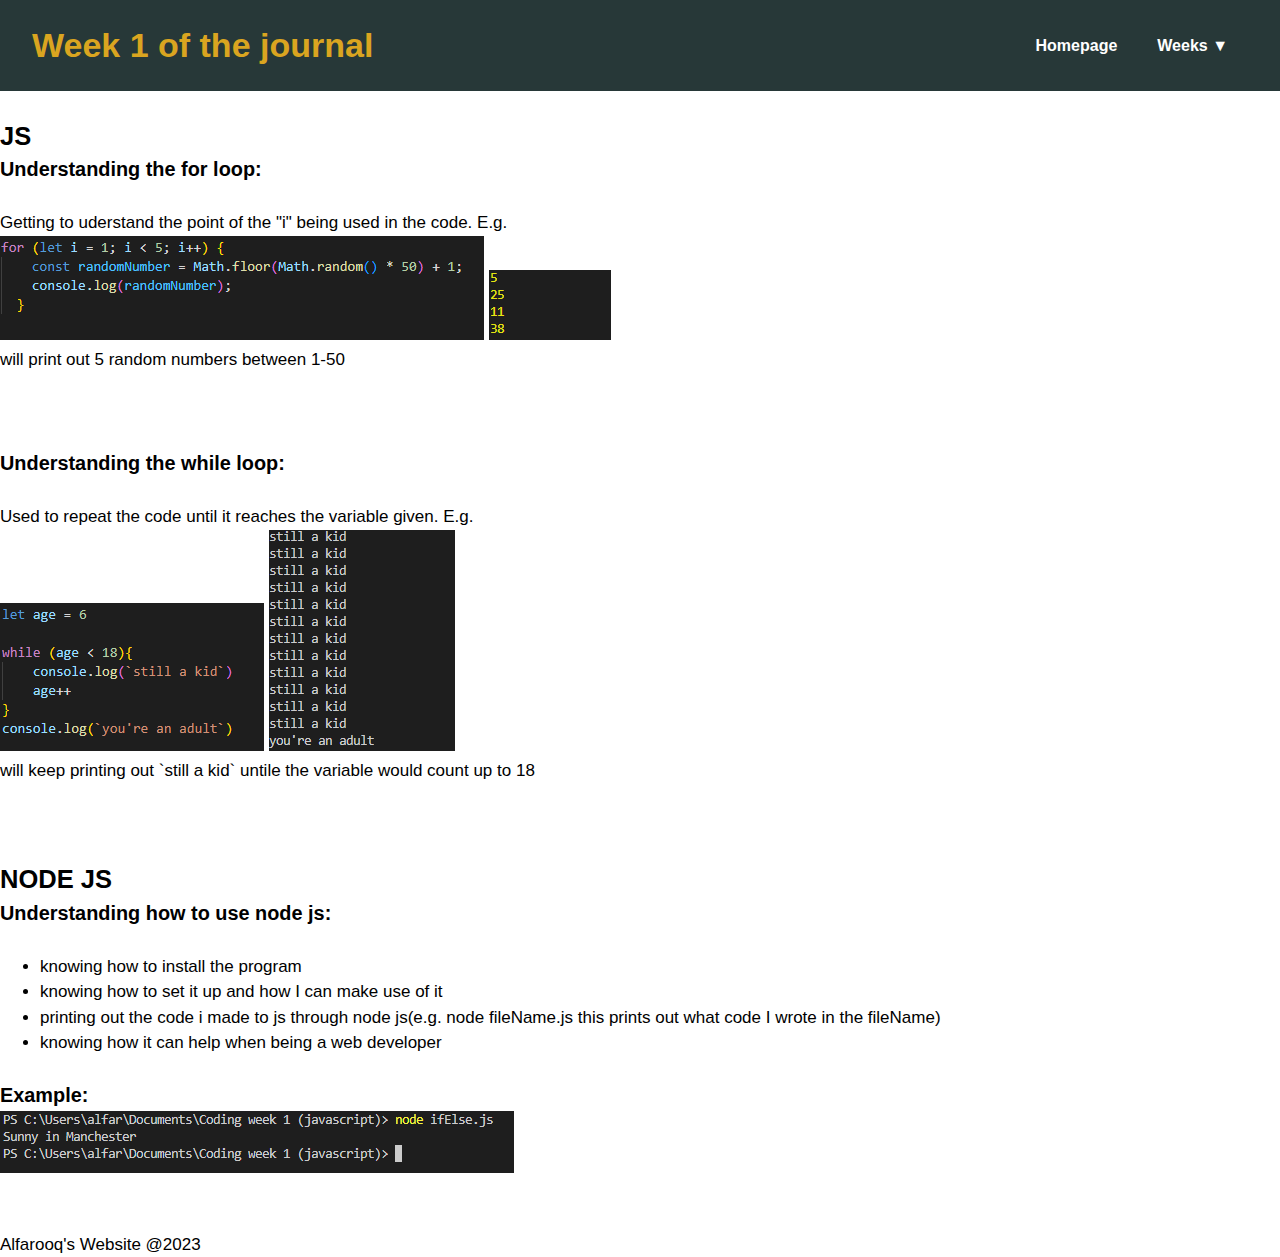
<file: week1.html>
<!DOCTYPE html>

<html: 5>
<head>
    <meta charset= "UTF-8">
    <meta name = "viewport" content="width=device-width, initial-scale=1.0">
    <link rel="stylesheet" href="style.css">
	<title>Week 1 - My Journal</title>
</head>
<body>

    <header>
        <h1>Week 1 of the journal</h1>
        <nav>
            <ul class="menuList">
                <li><a href="index.html">Homepage</a></li>
                <li class="dropdown">
                    <a href="javascript:void(0)" class="dropbtn">Weeks <span>&#9660;</span></a>
                    <div class="dropdown-content">
                        <a href="week1.html" class="active">Week 1</a>
                        <a href="week2.html">Week 2</a>
                        <a href="week3.html">Week 3</a>
                        <a href="week4.html">Week 4</a>
                        <a href="week5.html">Week 5</a>
                        <a href="Week6.html">Week 6</a>
                        <a href="week7.html">Week 7</a>
                        <a href="Week8And9.html">Week 8 & 9</a>
                        <a href="week10.html">Week 10</a>
            </ul>
        </nav>
    </header>

	<br>
    <h2>JS</h2>
<!--FOR LOOP-->
    <h3>Understanding the for loop:</h3><br>
        <p>Getting to uderstand the point of the "i" being used in the code. E.g.</p>
        <img src="./images/forLoop.PNG">
        <img src="./images/forLoop2.PNG">
        <p>will print out 5 random numbers between 1-50</p>

<br><br><br>
<!--WHILE LOOP-->
    <h3>Understanding the while loop:</h3><br>
    <p>Used to repeat the code until it reaches the variable given. E.g.</p>
    <img src="./images/whileLoop.PNG">
    <img src="./images/whileLoop2.PNG">
    <p>will keep printing out `still a kid` untile the variable would count up to 18</p>
<br><br><br>
<!--NODE JS-->
    <h2>NODE JS</h2>
    <h3>Understanding how to use node js:</h3><br>
    <ul>
        <li>knowing how to install the program</li>
        <li>knowing how to set it up and how I can make use of it</li>
        <li>printing out the code i made to js through node js(e.g. node fileName.js this prints out what code I wrote in the fileName)</li>
        <li>knowing how it can help when being a web developer</li>
    </ul>
    <br>
    <h3>Example:</h3>
    <img src="./images/example3.jpg">
</main>

<footer>
    <br><br>  
    <p>Alfarooq's Website @2023</p>
</footer>
</body>

</html>
</file>
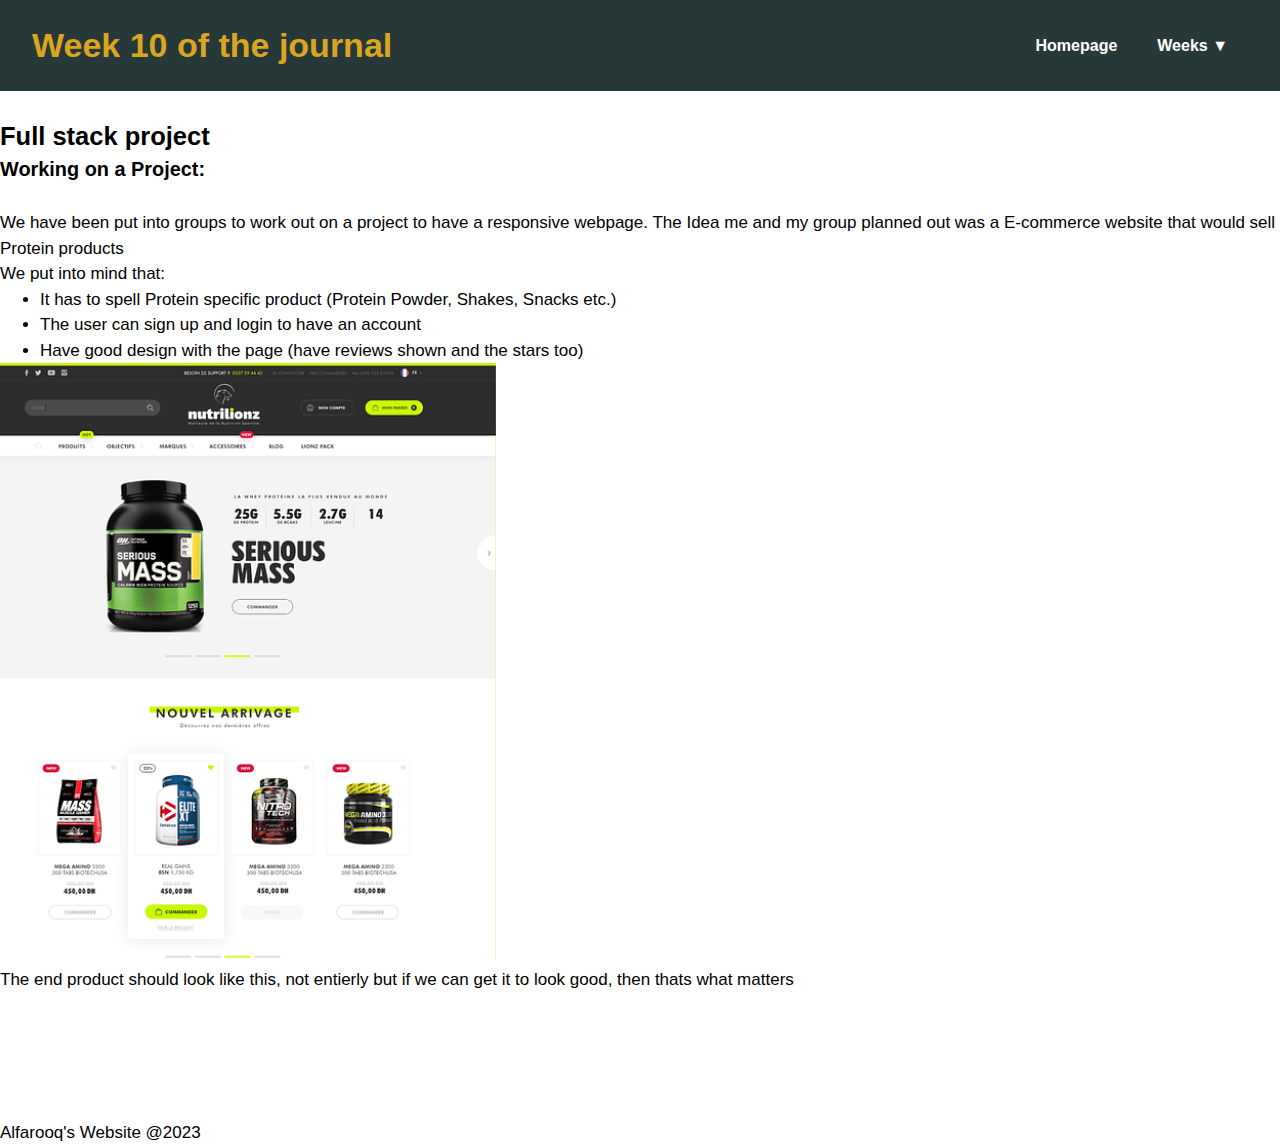
<file: Week10.html>
<!DOCTYPE html>

<html: 5>
<head>
    <meta charset= "UTF-8">
    <meta name = "viewport" content="width=device-width, initial-scale=1.0">
    <link rel="stylesheet" href="style.css">
	<title>Week 10 - My Journal</title>
</head>
<body>

     <header>
        <h1>Week 10 of the journal</h1>
        <nav>
            <ul class="menuList">
                <li><a href="index.html">Homepage</a></li>
                <li class="dropdown">
                    <a href="javascript:void(0)" class="dropbtn">Weeks <span>&#9660;</span></a>
                    <div class="dropdown-content">
                        <a href="week1.html">Week 1</a>
                        <a href="week2.html">Week 2</a>
                        <a href="week3.html">Week 3</a>
                        <a href="week4.html">Week 4</a>
                        <a href="week5.html">Week 5</a>
                        <a href="Week6.html">Week 6</a>
                        <a href="week7.html">Week 7</a>
                        <a href="Week8And9.html">Week 8 & 9</a>
                        <a href="week10.html" class="active">Week 10</a>
            </ul>
        </nav>
    </header>

	<br>
    <h2>Full stack project</h2>
<!--FULL STACK-->
    <h3>Working on a Project:</h3><br>
        <p>We have been put into groups to work out on a project to have a responsive webpage. The Idea me and my group planned out was a E-commerce website that would sell Protein products</p>
        <p>We put into mind that:</p>
        <ul>
            <li>It has to spell Protein specific product (Protein Powder, Shakes, Snacks etc.)</li>
            <li>The user can sign up and login to have an account</li>
            <li>Have good design with the page (have reviews shown and the stars too)</li>
        </ul>
        <img src="./images/FSProject.PNG">
        <p>The end product should look like this, not entierly but if we can get it to look good, then thats what matters</p>
<br><br><br>
</main>

<footer>
    <br><br>  
    <p>Alfarooq's Website @2023</p>
</footer>
</body>

</html>
</file>
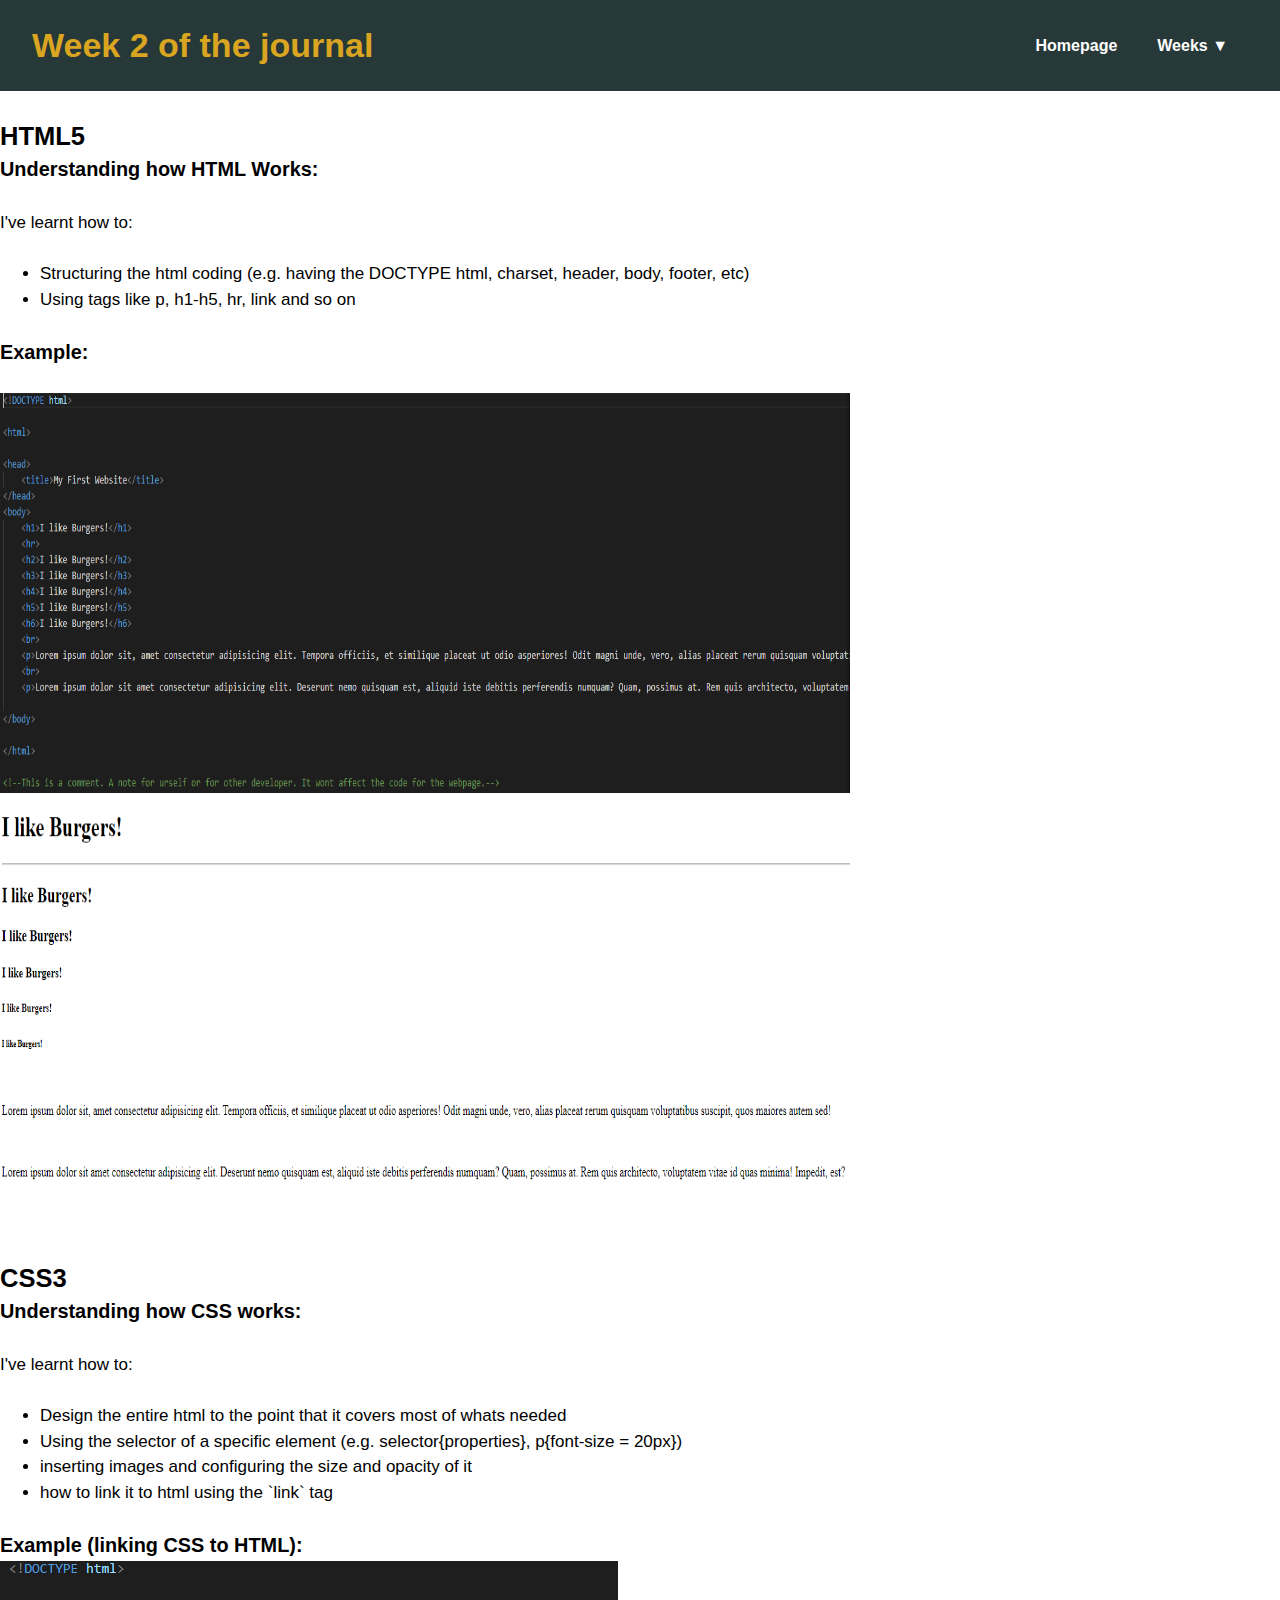
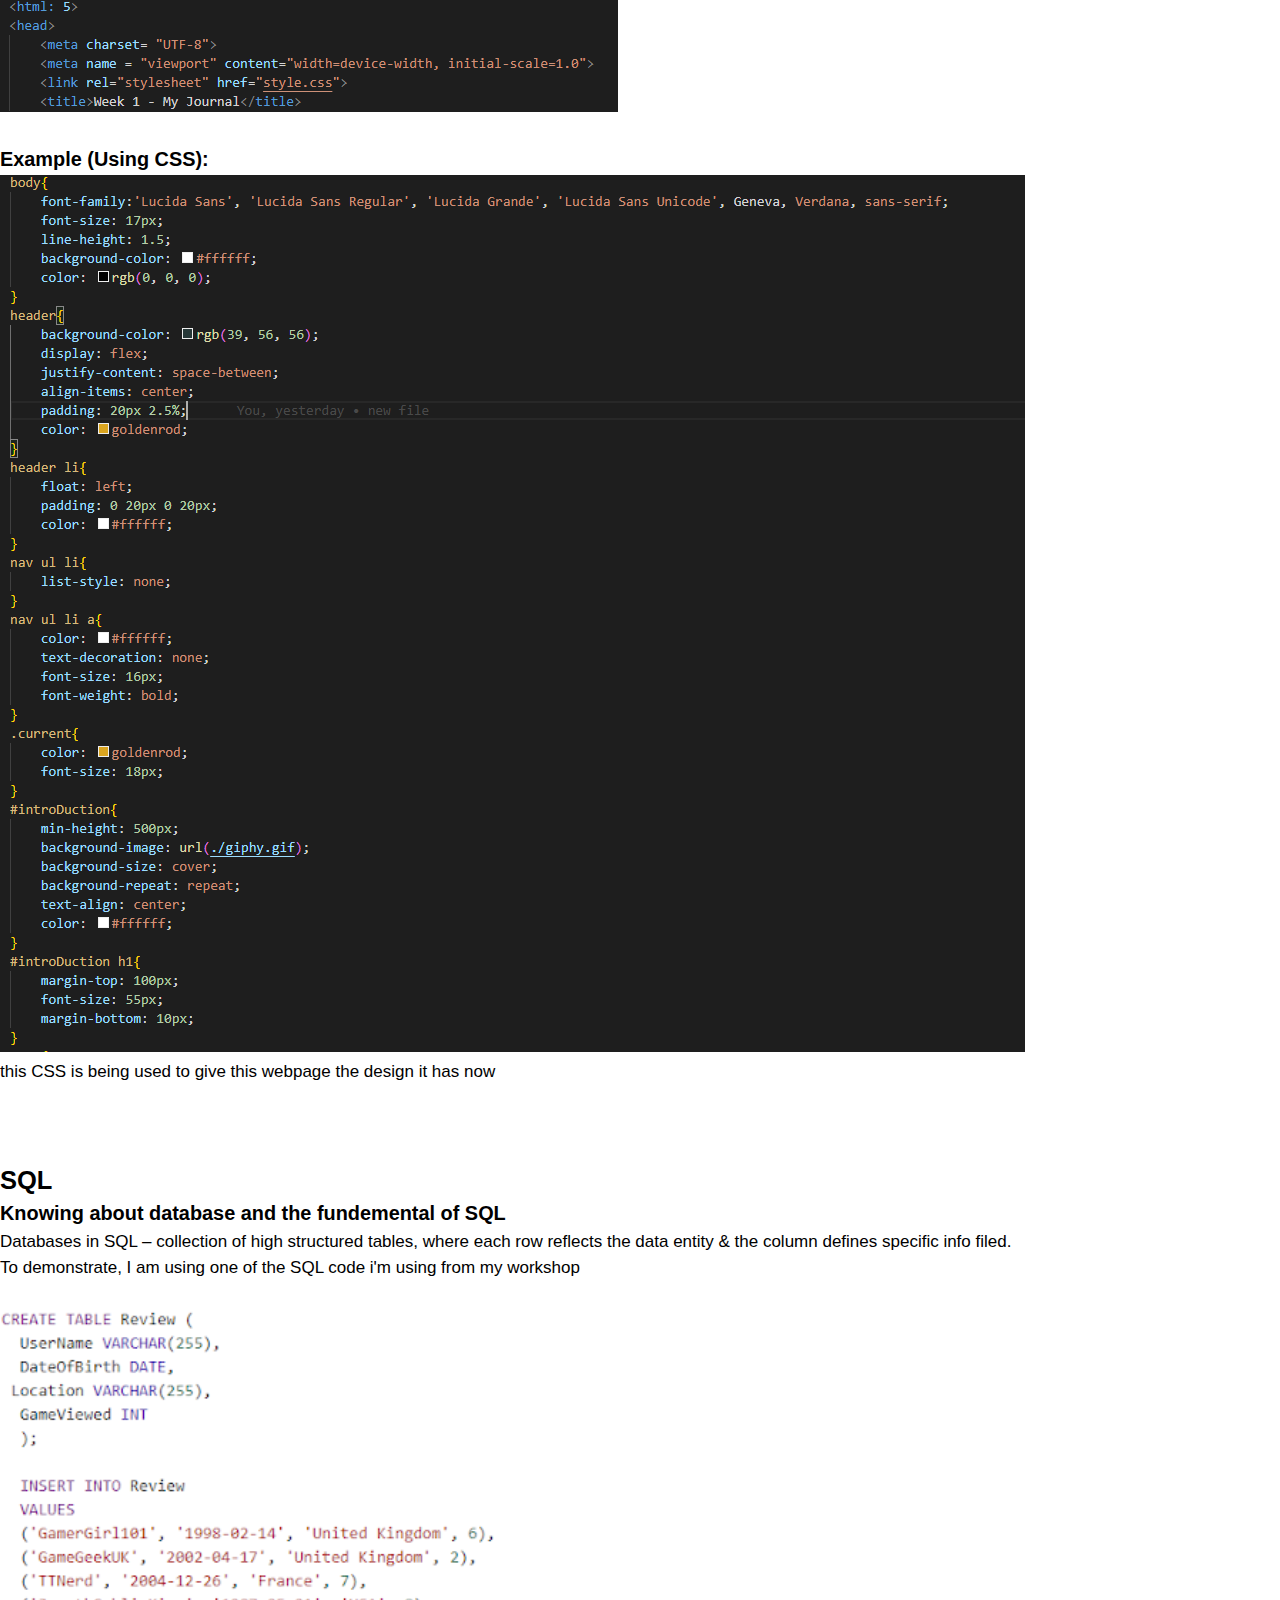
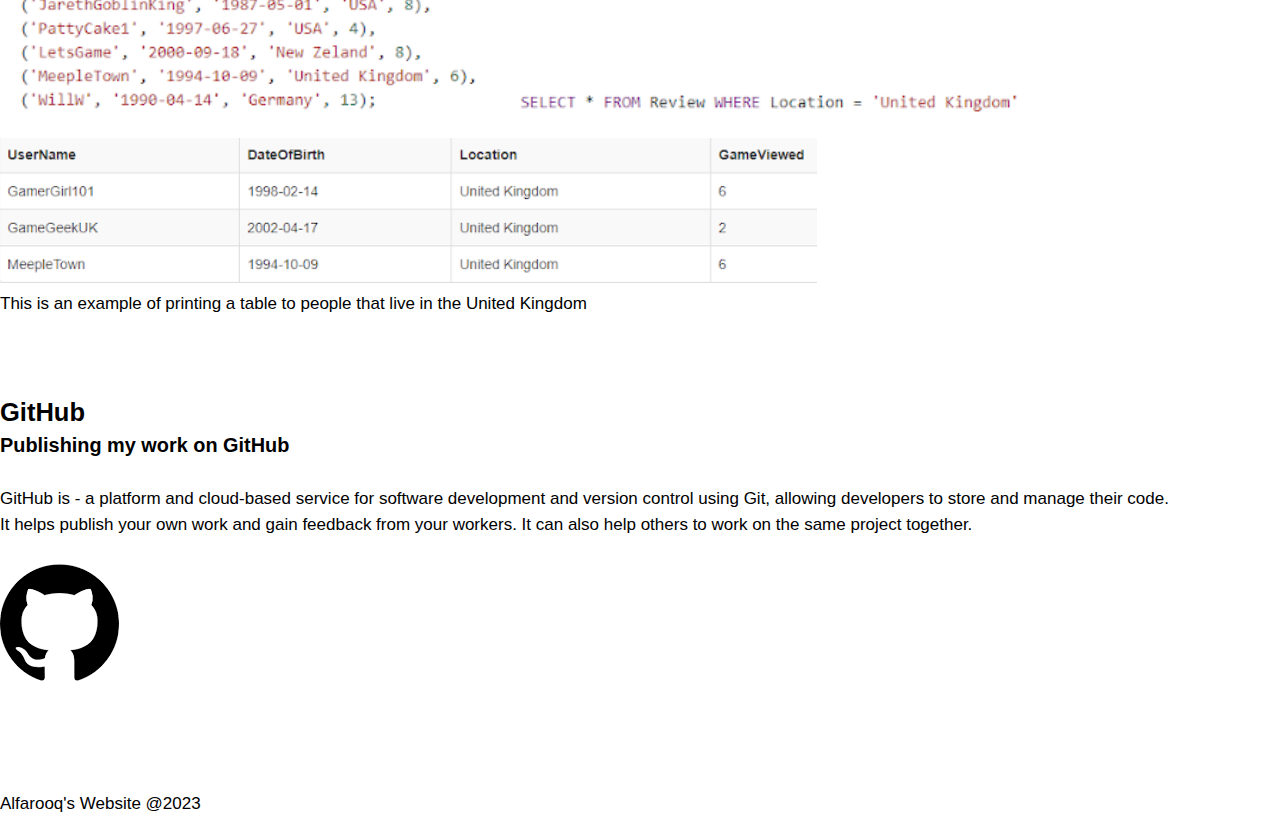
<file: week2.html>
<!DOCTYPE html>

<html: 5>
<head>
    <meta charset= "UTF-8">
    <meta name = "viewport" content="width=device-width, initial-scale=1.0">
    <link rel="stylesheet" href="style.css">
	<title>Week 2 - My Journal</title>
</head>
<body>

  <header>
    <h1>Week 2 of the journal</h1>
      <nav>
          <ul class="menuList">
            <li><a href="index.html">Homepage</a></li>
            <li class="dropdown">
              <a href="javascript:void(0)" class="dropbtn">Weeks <span>&#9660;</span></a>
              <div class="dropdown-content">
                  <a href="week1.html">Week 1</a>
                  <a href="week2.html" class="active">Week 2</a>
                  <a href="week3.html">Week 3</a>
                  <a href="week4.html">Week 4</a>
                  <a href="week5.html">Week 5</a>
                  <a href="Week6.html">Week 6</a>
                  <a href="week7.html">Week 7</a>
                  <a href="Week8And9.html">Week 8 & 9</a>
                  <a href="week10.html">Week 10</a>
          </ul>
      </nav>
  </header>
  <br>
    <h2>HTML5</h2>
<!--HTML-->
    <h3>Understanding how HTML Works:</h3><br>
  <p>I've learnt how to:</p>
  <br>
    <ul>
      <li>Structuring the html coding (e.g. having the DOCTYPE html, charset, header, body, footer, etc)</li>
      <li>Using tags like p, h1-h5, hr, link and so on</li>
    </ul>
    <br>
    <h3>Example:</h3>
    <br>
    <img src="./images/example1.jpg" class="ex1">
    <img src="./images/example2.jpg" class="ex1">
    <br><br><br>
    <h2>CSS3</h2>
    <!--CSS-->
        <h3>Understanding how CSS works:</h3><br>
      <p>I've learnt how to:</p>
      <br>
        <ul>
          <li>Design the entire html to the point that it covers most of whats needed</li>
          <li>Using the selector of a specific element (e.g. selector{properties}, p{font-size = 20px})</li>
          <li>inserting images and configuring the size and opacity of it</li>
          <li>how to link it to html using the `link` tag</li>
        </ul>
        <br>
        <h3>Example (linking CSS to HTML):</h3>
        <img src="./images/linkForCSS.jpg">
        <br><br>
        <h3>Example (Using CSS):</h3>
        <img src="./images/usingCSS.jpg">
        <p>this CSS is being used to give this webpage the design it has now</p>
    <br><br><br>
    <h2>SQL</h2>
    <!--SQL-->
    <h3>Knowing about database and the fundemental of SQL</h3>
    <p>Databases in SQL – collection of high structured tables, where each row reflects the data entity & the column defines specific info filed.</p>
    <p>To demonstrate, I am using one of the SQL code i'm using from my workshop</p> <br>
    <img src="./images/SQLeg.PNG">
    <img src="./images/SQLeg2.PNG">
    <img src="./images/SQLeg3.PNG"><br>
    <p>This is an example of printing a table to people that live in the United Kingdom</p>
    <br><br><br>
    <h2>GitHub</h2>
    <!--GITHUB-->
    <h3>Publishing my work on GitHub</h3><br>
    <p>GitHub is - a platform and cloud-based service for software development and version control using Git, allowing developers to store and manage their code.</p>
    <p>It helps publish your own work and gain feedback from your workers. It can also help others to work on the same project together.</p>
    <br>
    <img src="./images/gitLogo.png">
    <br><br><br>
</body>

<footer>
  <br><br>  
  <p>Alfarooq's Website @2023</p>
</footer>
</html>
</file>
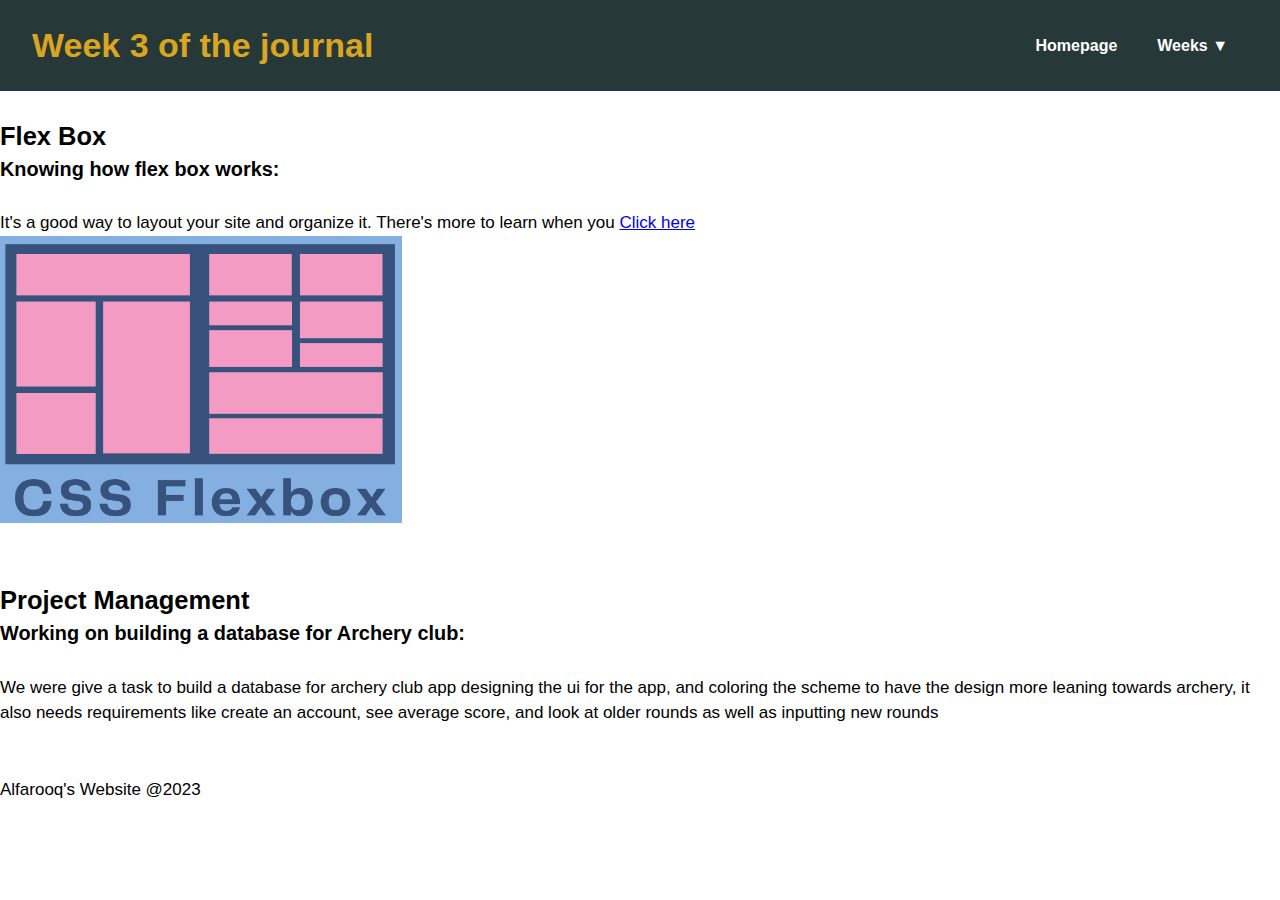
<file: week3.html>
<!DOCTYPE html>

<html: 5>
<head>
    <meta charset= "UTF-8">
    <meta name = "viewport" content="width=device-width, initial-scale=1.0">
    <link rel="stylesheet" href="style.css">
	<title>Week 3 - My Journal</title>
</head>
<body>

     <header>
        <h1>Week 3 of the journal</h1>
        <nav>
            <ul class="menuList">
                <li><a href="index.html">Homepage</a></li>
                <li class="dropdown">
                    <a href="javascript:void(0)" class="dropbtn">Weeks <span>&#9660;</span></a>
                    <div class="dropdown-content">
                        <a href="week1.html">Week 1</a>
                        <a href="week2.html">Week 2</a>
                        <a href="week3.html" class="active">Week 3</a>
                        <a href="week4.html">Week 4</a>
                        <a href="week5.html">Week 5</a>
                        <a href="Week6.html">Week 6</a>
            </ul>
        </nav>
    </header>

	<br>
    <h2>Flex Box</h2>
<!--FLEX BOX-->
    <h3>Knowing how flex box works:</h3><br>
        <p>It's a good way to layout your site and organize it. There's more to learn when you <a href="https://www.w3schools.com/css/css3_flexbox.asp" target="_blank">Click here</a></p>
        <img src="./images/flexBox.PNG">

<br><br><br>
<h2>Project Management</h2>
<!--Project mangement-->
    <h3>Working on building a database for Archery club:</h3><br>
        <p>We were give a task to build a database for archery club app designing the ui for the app, and coloring the scheme to have the design more leaning towards archery, it also needs requirements like create an account, see average score, and look at older rounds as well as inputting new rounds</p>
</main>

<footer>
    <br><br>  
    <p>Alfarooq's Website @2023</p>
</footer>
</body>

</html>
</file>
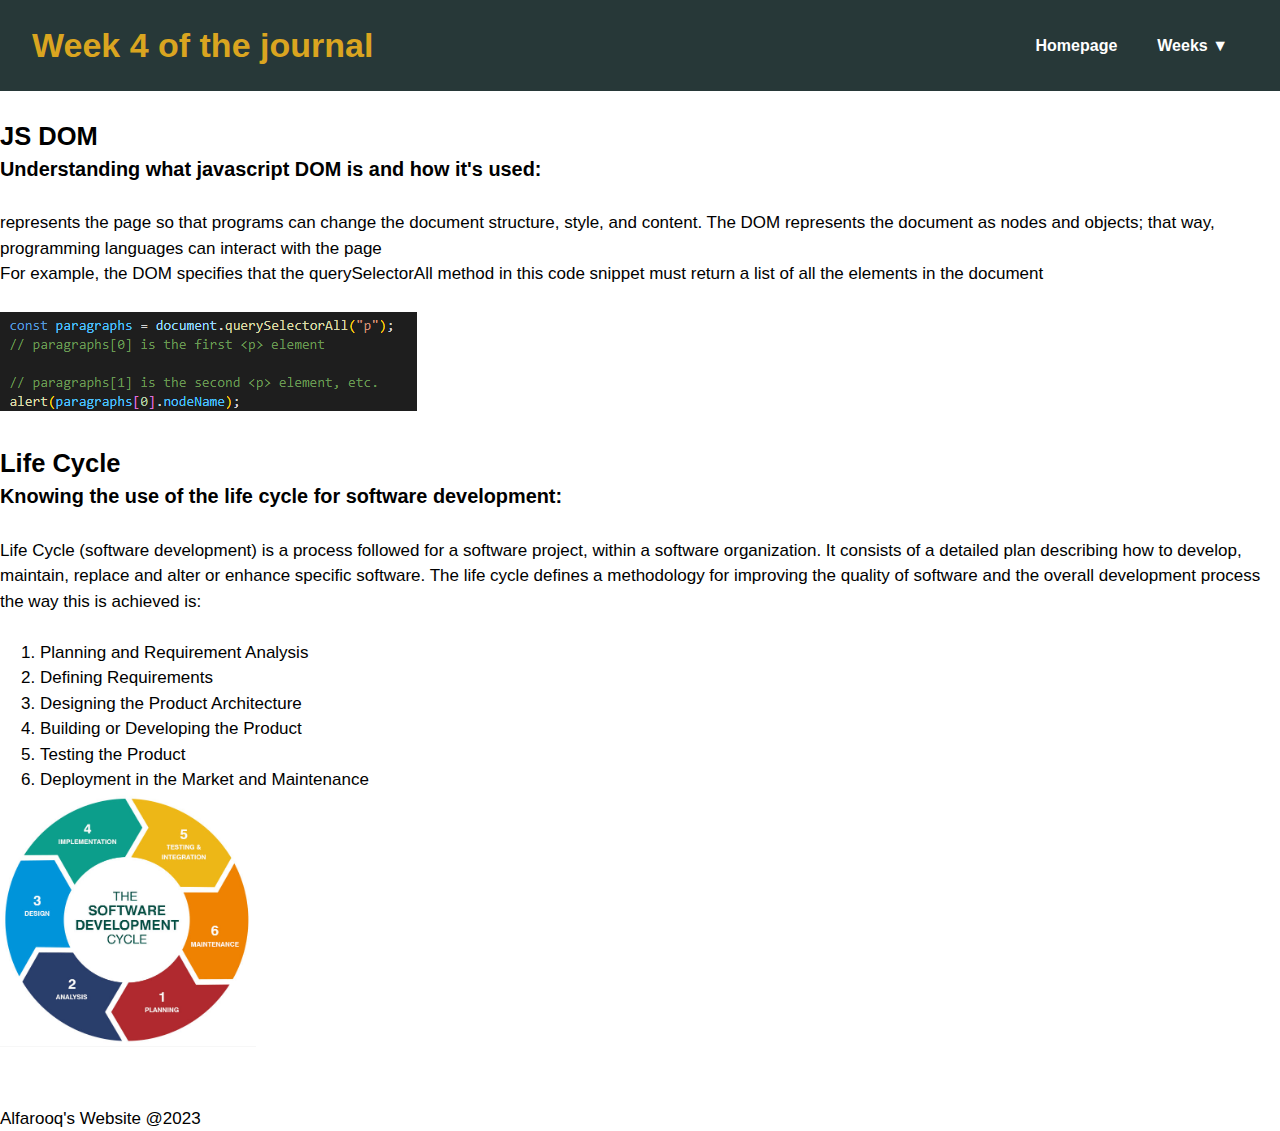
<file: week4.html>
<!DOCTYPE html>

<html: 5>
<head>
    <meta charset= "UTF-8">
    <meta name = "viewport" content="width=device-width, initial-scale=1.0">
    <link rel="stylesheet" href="style.css">
	<title>Week 4 - My Journal</title>
</head>
<body>

    <header>
        <h1>Week 4 of the journal</h1>
        <nav>
            <ul class="menuList">
                <li><a href="index.html">Homepage</a></li>
                <li class="dropdown">
                    <a href="javascript:void(0)" class="dropbtn">Weeks <span>&#9660;</span></a>
                    <div class="dropdown-content">
                        <a href="week1.html">Week 1</a>
                        <a href="week2.html">Week 2</a>
                        <a href="week3.html">Week 3</a>
                        <a href="week4.html" class="active">Week 4</a>
                        <a href="week5.html">Week 5</a>
                        <a href="Week6.html">Week 6</a>
                        <a href="week7.html">Week 7</a>
                        <a href="Week8And9.html">Week 8 & 9</a>
                        <a href="week10.html">Week 10</a>
            </ul>
        </nav>
    </header>
	<br>
    <h2>JS DOM</h2>
<!--JS DOM-->
    <h3>Understanding what javascript DOM is and how it's used:</h3><br>
        <p>represents the page so that programs can change the document structure, style, and content. The DOM represents the document as nodes and objects; that way, programming languages can interact with the page</p>
        <p>For example, the DOM specifies that the querySelectorAll method in this code snippet must return a list of all the elements in the document</p>
        <br>
        <img src="./images/JSDOM.jpg">
        

<br><br>
<h2>Life Cycle</h2>
<!--Life Cycle-->
    <h3>Knowing the use of the life cycle for software development:</h3><br>
    <p>Life Cycle (software development) is a process followed for a software project, within a software organization. It consists of a detailed plan describing how to develop, maintain, replace and alter or enhance specific software. The life cycle defines a methodology for improving the quality of software and the overall development process</p>
    <p>the way this is achieved is:</p> <br>
    <ol>
        <li>Planning and Requirement Analysis</li>
        <li>Defining Requirements</li>
        <li>Designing the Product Architecture</li>
        <li>Building or Developing the Product</li>
        <li>Testing the Product</li>
        <li>Deployment in the Market and Maintenance</li>
    </ol>
    <img src="/images/lifeCycle.jpg" width="20%">
</main>

<footer>
    <br><br>  
    <p>Alfarooq's Website @2023</p>
</footer>
</body>

</html>
</file>
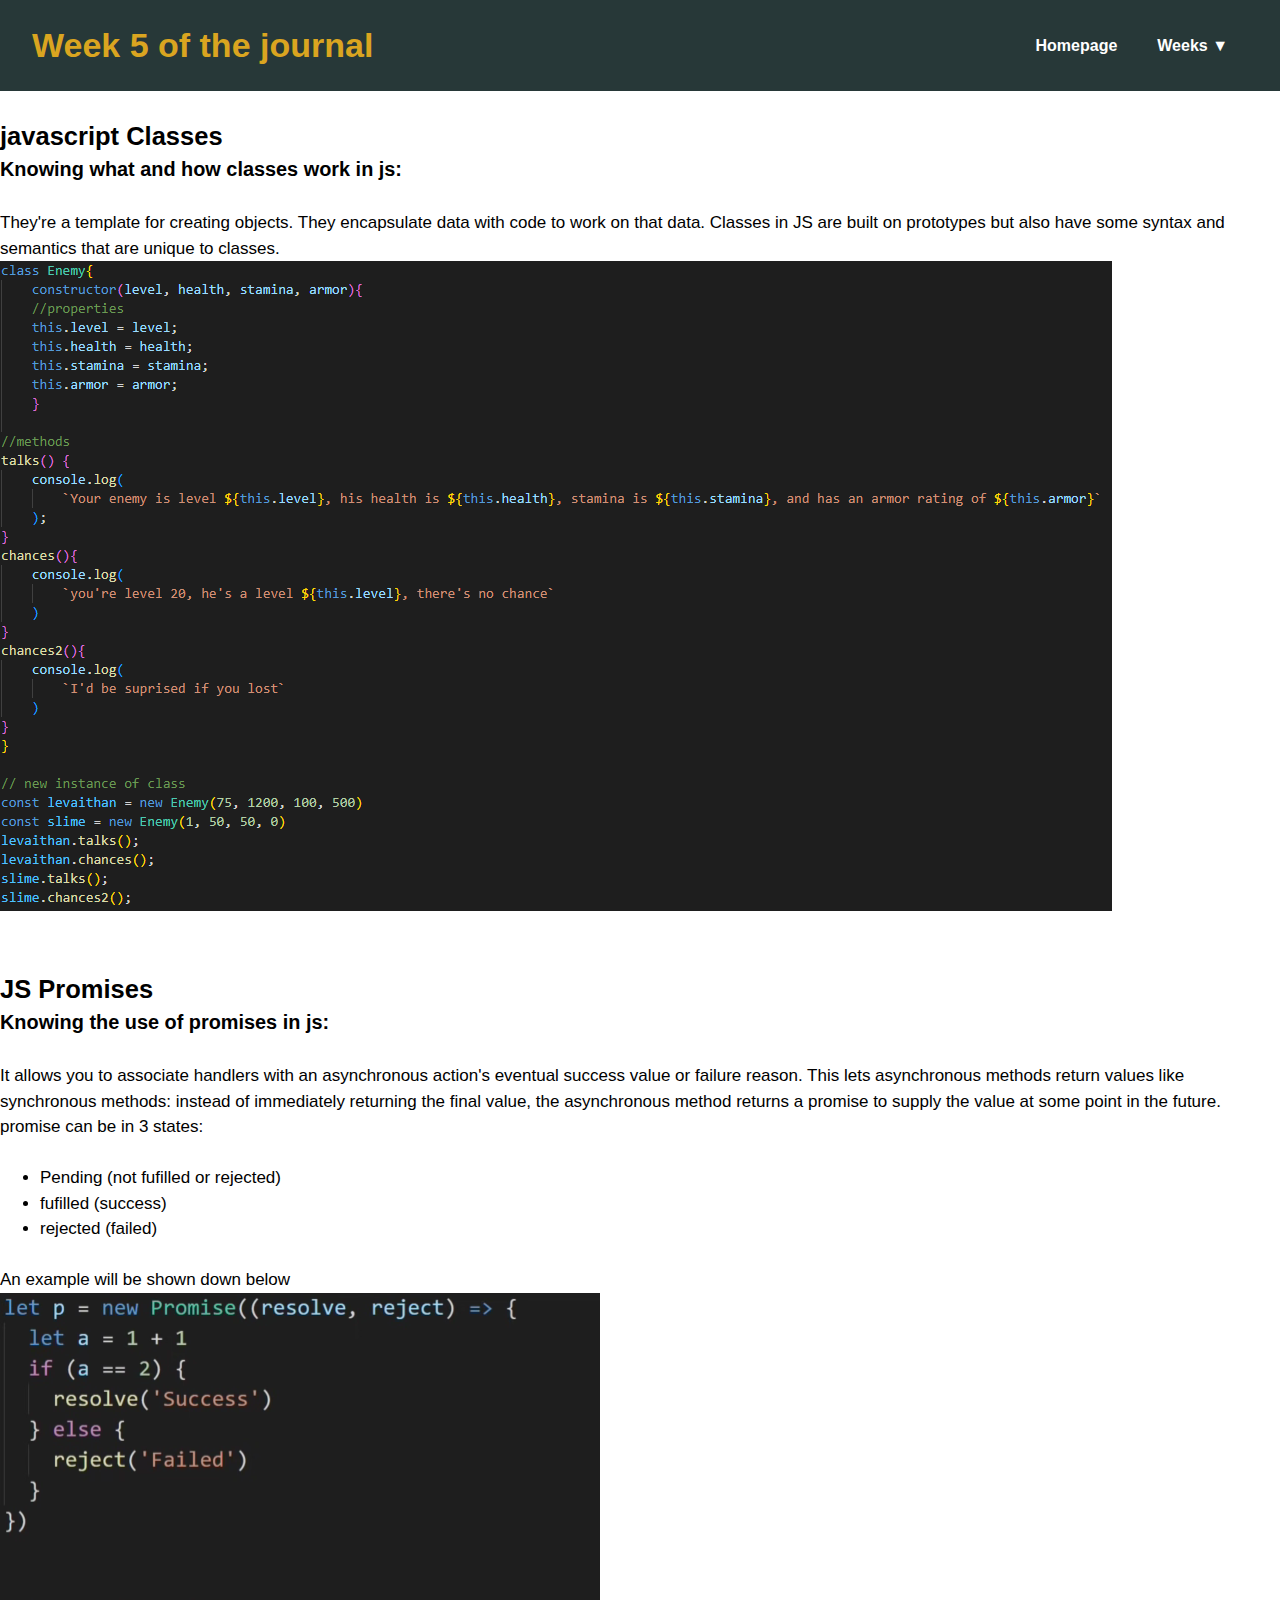
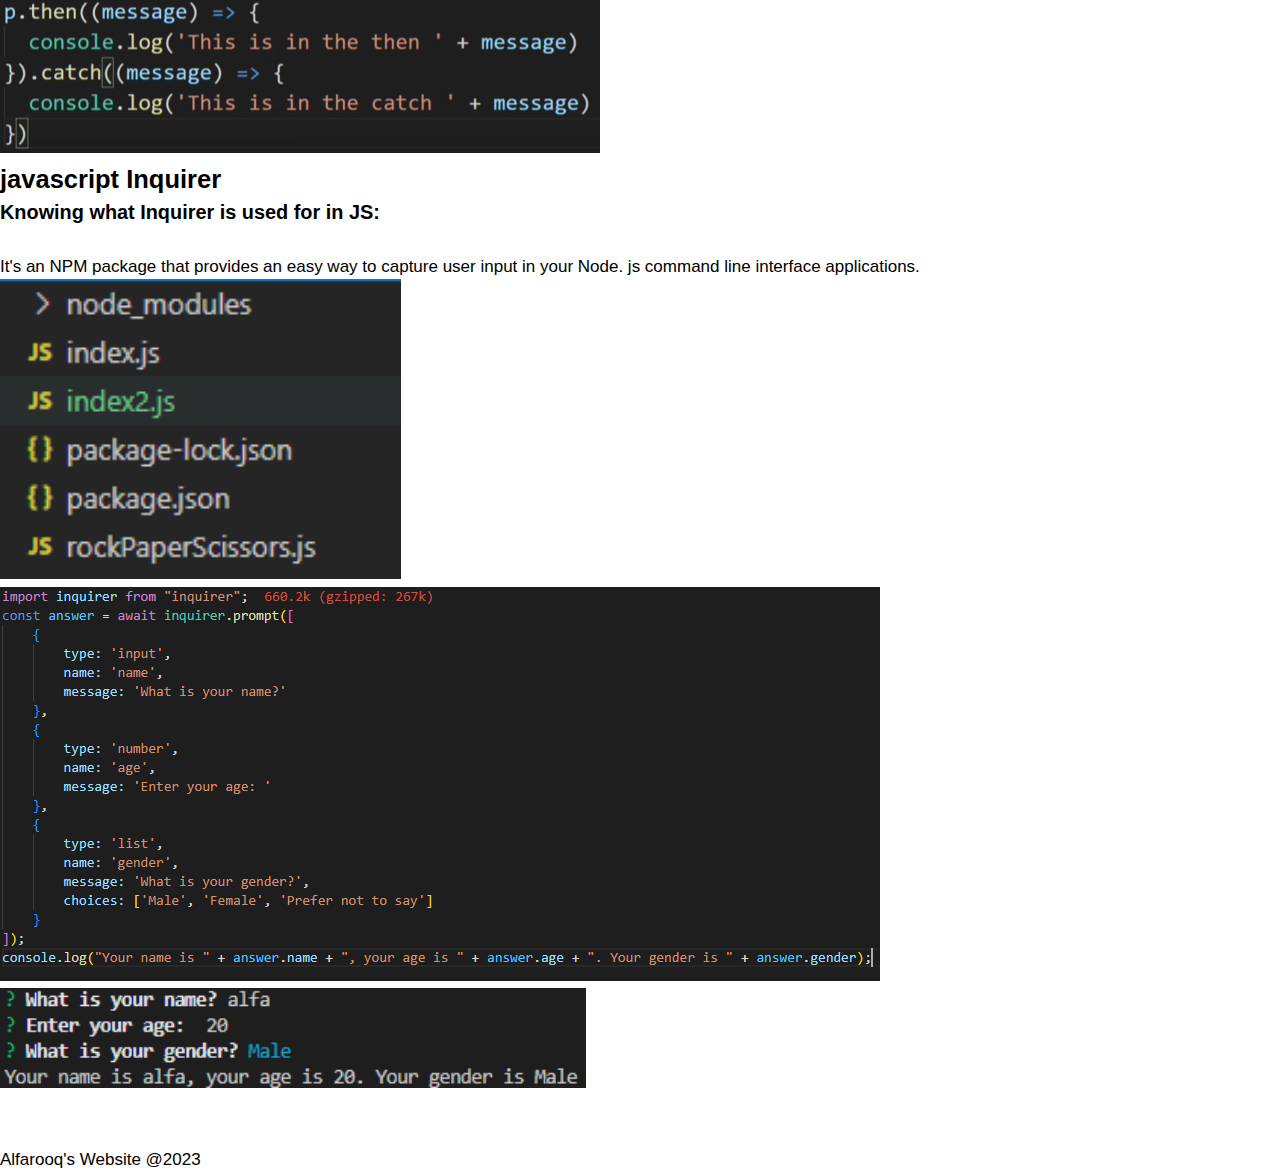
<file: week5.html>
<!DOCTYPE html>

<html: 5>
<head>
    <meta charset= "UTF-8">
    <meta name = "viewport" content="width=device-width, initial-scale=1.0">
    <link rel="stylesheet" href="style.css">
	<title>Week 5 - My Journal</title>
</head>
<body>

    <header>
        <h1>Week 5 of the journal</h1>
        <nav>
            <ul class="menuList">
                <li><a href="index.html">Homepage</a></li>
                <li class="dropdown">
                    <a href="javascript:void(0)" class="dropbtn">Weeks <span>&#9660;</span></a>
                    <div class="dropdown-content">
                        <a href="week1.html">Week 1</a>
                        <a href="week2.html">Week 2</a>
                        <a href="week3.html">Week 3</a>
                        <a href="week4.html">Week 4</a>
                        <a href="week5.html" class="active">Week 5</a>
                        <a href="Week6.html">Week 6</a>
                        <a href="week7.html">Week 7</a>
                        <a href="Week8And9.html">Week 8 & 9</a>
                        <a href="week10.html">Week 10</a>
            </ul>
        </nav>
    </header>
	<br>

<h2>javascript Classes</h2>
<!--Classes JS-->
    <h3>Knowing what and how classes work in js:</h3><br>
        <p>They're a template for creating objects. They encapsulate data with code to work on that data. Classes in JS are built on prototypes but also have some syntax and semantics that are unique to classes.</a></p>
        <img src="./images/ClassesJS.PNG">

<br><br><br>
<h2>JS Promises</h2>
<!--Promises in JS-->
    <h3>Knowing the use of promises in js:</h3><br>
        <p>It allows you to associate handlers with an asynchronous action's eventual success value or failure reason. This lets asynchronous methods return values like synchronous methods: instead of immediately returning the final value, the asynchronous method returns a promise to supply the value at some point in the future.</p>
        <P>promise can be in 3 states:</P> <br>
        <ul>
            <li>Pending (not fufilled or rejected)</li>
            <li>fufilled (success)</li>
            <li>rejected (failed)</li>
        </ul>
        <br>
        <P>An example will be shown down below</P>
        <img src="./images/PromiseJS.PNG">

<h2>javascript Inquirer</h2>
<!--Inquirer in JS-->
    <h3>Knowing what Inquirer is used for in JS:</h3><br>
        <p>It's an NPM package that provides an easy way to capture user input in your Node. js command line interface applications.</p>
        <img src="./images/inquirerJS2.PNG" height="300px">
        <img src="./images/inquirerJS.PNG">
        <img src="./images/inquirerPrint.PNG" height="100px">
</main>

<footer>
    <br><br>  
    <p>Alfarooq's Website @2023</p>
</footer>
</body>

</html>
</file>
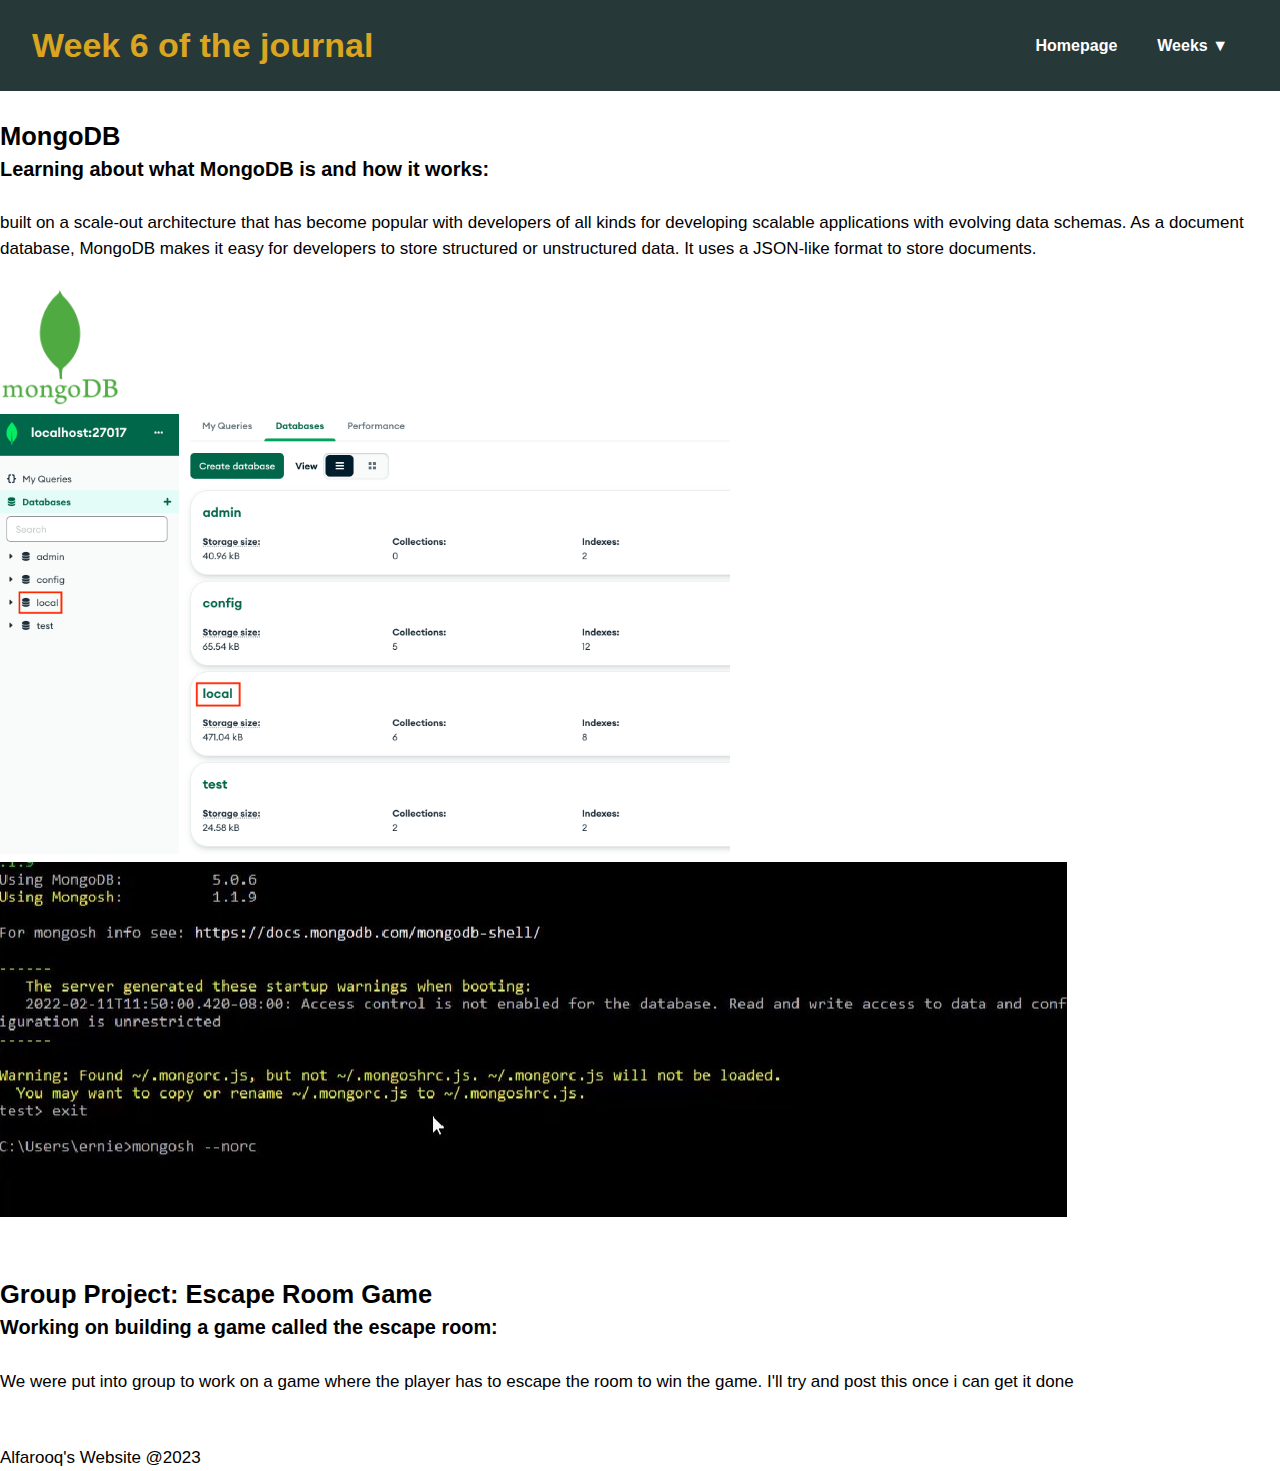
<file: Week6.html>
<!DOCTYPE html>

<html: 5>
<head>
    <meta charset= "UTF-8">
    <meta name = "viewport" content="width=device-width, initial-scale=1.0">
    <link rel="stylesheet" href="style.css">
	<title>Week 6 - My Journal</title>
</head>
<body>
    <header>
        <h1>Week 6 of the journal</h1>
        <nav>
            <ul class="menuList">
                <li><a href="index.html">Homepage</a></li>
                <li class="dropdown">
                    <a href="javascript:void(0)" class="dropbtn">Weeks <span>&#9660;</span></a>
                    <div class="dropdown-content">
                        <a href="week1.html">Week 1</a>
                        <a href="week2.html">Week 2</a>
                        <a href="week3.html">Week 3</a>
                        <a href="week4.html">Week 4</a>
                        <a href="week5.html">Week 5</a>
                        <a href="Week6.html" class="active">Week 6</a>
                        <a href="week7.html">Week 7</a>
                        <a href="Week8And9.html">Week 8 & 9</a>
                        <a href="week10.html">Week 10</a>
            </ul>
        </nav>
    </header>
	<br>

    <h2>MongoDB</h2>
<!--MongoDB-->
    <h3>Learning about what MongoDB is and how it works:</h3><br>
        <p>built on a scale-out architecture that has become popular with developers of all kinds for developing scalable applications with evolving data schemas. As a document database, MongoDB makes it easy for developers to store structured or unstructured data. It uses a JSON-like format to store documents.</p>
        <br>
        <img src="./images/MongoLogo.png" height="120px"><br>
        <img src="./images/MongoCompass.jpg" height="440px">
        <img src="./images/MongoShell.jpg">

<br><br><br>
<h2>Group Project: Escape Room Game</h2>
<!--Project-->
    <h3>Working on building a game called the escape room:</h3><br>
        <p>We were put into group to work on a game where the player has to escape the room to win the game. I'll try and post this once i can get it done</p>
</main>

<footer>
    <br><br>  
    <p>Alfarooq's Website @2023</p>
</footer>
</body>

</html>
</file>
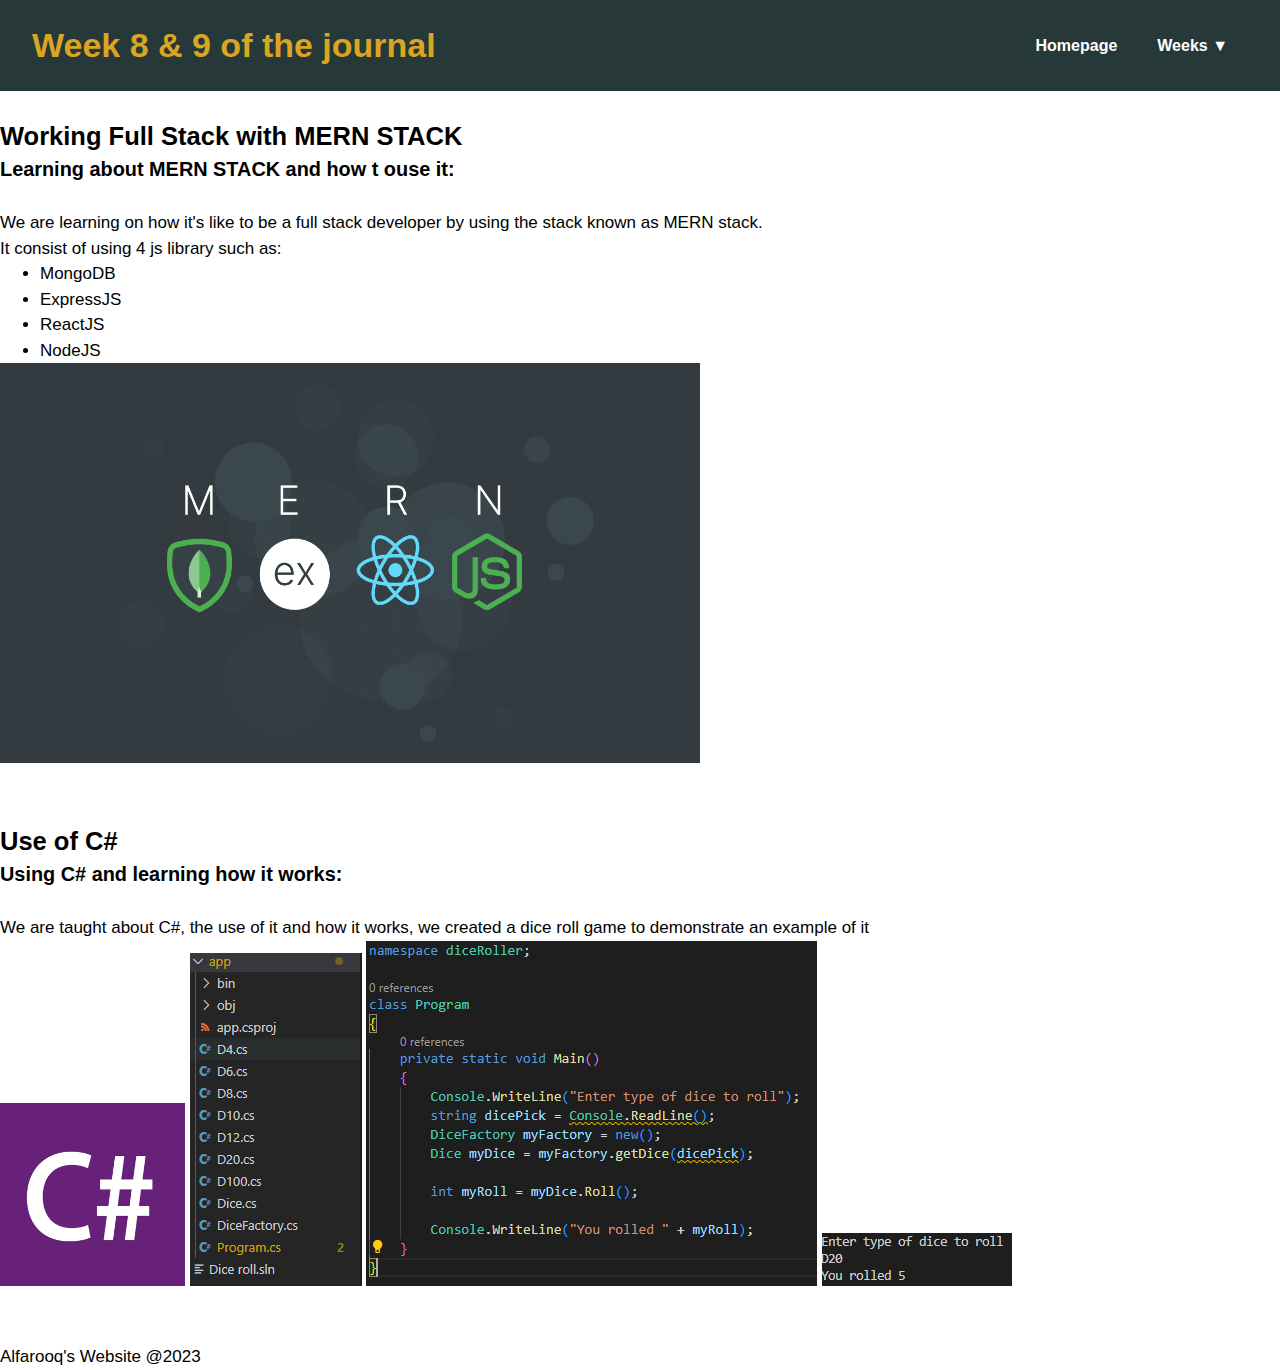
<file: Week8And9.html>
<!DOCTYPE html>

<html: 5>
<head>
    <meta charset= "UTF-8">
    <meta name = "viewport" content="width=device-width, initial-scale=1.0">
    <link rel="stylesheet" href="style.css">
	<title>Week 8 & 9 - My Journal</title>
</head>
<body>

     <header>
        <h1>Week 8 & 9 of the journal</h1>
        <nav>
            <ul class="menuList">
                <li><a href="index.html">Homepage</a></li>
                <li class="dropdown">
                    <a href="javascript:void(0)" class="dropbtn">Weeks <span>&#9660;</span></a>
                    <div class="dropdown-content">
                        <a href="week1.html">Week 1</a>
                        <a href="week2.html">Week 2</a>
                        <a href="week3.html">Week 3</a>
                        <a href="week4.html">Week 4</a>
                        <a href="week5.html">Week 5</a>
                        <a href="Week6.html">Week 6</a>
                        <a href="week7.html">Week 7</a>
                        <a href="Week8And9.html" class="active">Week 8 & 9</a>
                        <a href="week10.html">Week 10</a>
            </ul>
        </nav>
    </header>

	<br>
    <h2>Working Full Stack with MERN STACK</h2>
<!--MERN STACK-->
    <h3>Learning about MERN STACK and how t ouse it:</h3><br>
        <p>We are learning on how it's like to be a full stack developer by using the stack known as MERN stack.</p>
        <p>It consist of using 4 js library such as:</p>
        <ul>
            <li>MongoDB</li>
            <li>ExpressJS</li>
            <li>ReactJS</li>
            <li>NodeJS</li>
        </ul>
        <img src="./images/MERN.png" class="MERN">

<br><br><br>
<h2>Use of C#</h2>
<!--C#-->
    <h3>Using C# and learning how it works:</h3><br>
        <p>We are taught about C#, the use of it and how it works, we created a dice roll game to demonstrate an example of it</p>
        <img src="./images/Clogo.png">
        <img src="./images/DiceFile.PNG">
        <img src="./images/DiceCode.PNG">
        <img src="./images/DiceRun.PNG">
</main>

<footer>
    <br><br>  
    <p>Alfarooq's Website @2023</p>
</footer>
</body>

</html>
</file>
<file: style.css>
*{
box-sizing: border-box;
margin: 0;
padding: 5;

}
body{
    font-family:'Lucida Sans', 'Lucida Sans Regular', 'Lucida Grande', 'Lucida Sans Unicode', Geneva, Verdana, sans-serif;
    font-size: 17px;
    line-height: 1.5;
    background-color: #ffffff;
    color: rgb(0, 0, 0);
}
header{
    background-color: rgb(39, 56, 56);
    display: flex;
    justify-content: space-between;
    align-items: center;
    padding: 20px 2.5%;
    color: goldenrod;
}
header li{
    float: left;
    padding: 0 20px 0 20px;
    color: #ffffff;
}
nav ul li{
    list-style: none;
}
nav ul li a{
    color: #ffffff;
    text-decoration: none;
    font-size: 16px;
    font-weight: bold;
}
.current{
    color: goldenrod;
    font-size: 18px;
}

.introDuction{
    min-height: 500px;
    background-image: url(./images/giphy.gif);
    background-size: cover;
    background-repeat: repeat;
    text-align: center;
    color: #ffffff;
}

.introDuction h1{
    margin-top: 125px;
    font-size: 55px;
    margin-bottom: 10px;
}



.ex1{
    width: 850px;
    height: 400px;
}
.myInfo h1{
    font-size: 40px;
    text-align: center;
}
.myInfo p{
    text-align: center;
}

.dropbtn {
    display: inline-block;
    text-decoration: none;
    color: #ffffff;
    font-size: 16px;
    font-weight: bold;
}

/*(hidden by default) */
.dropdown-content {
    display: none;
    position: absolute;
    background-color: rgb(29, 41, 41);
    min-width: 160px;
    z-index: 1;
}

.dropdown:hover .dropdown-content {
    display: block;
}

.dropdown-content a {
    color: #ffffff;
    padding: 12px 16px;
    text-decoration: none;
    display: block;
}

.dropdown-content a:hover {
    background-color: #f1f1f1;
    color: black;
}

.dropdown-content a.active {
    background-color: goldenrod;
    color: black;
}

/*(except for active) */
.dropdown-content a:not(.active):hover {
    background-color: #f1f1f1;
    color: black;
}
.ReactLogo{
    width: 225px;
}
.ReactWork{
    width: 475px;
}
.Atlas{
    height: 400px;
}
.MERN{
    width:700px;
    height: 400px;
}
</file>
